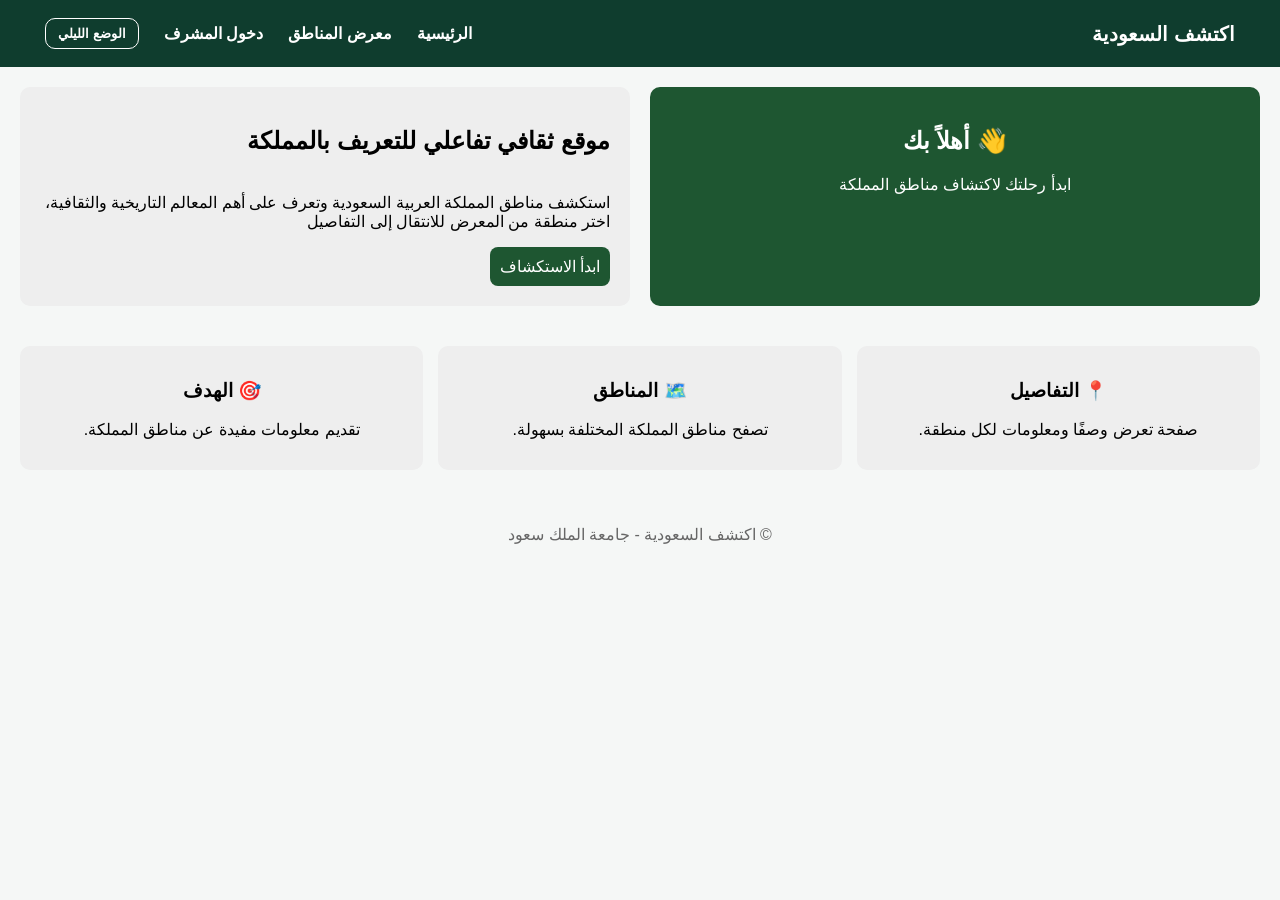
<file: index.html>
<!DOCTYPE html>
<html lang="ar">
<head>
    <meta charset="UTF-8">
    <title>اكتشف السعودية</title>
    <link rel="stylesheet" href="css/style.css">
</head>

<body>

<header>
    <h1>اكتشف السعودية</h1>

    <nav>
       <a href="index.html">الرئيسية</a>
        <a href="regions.php">معرض المناطق</a>
        <a href="login.php">دخول المشرف</a>
        <button class="mode-btn" onclick="toggleMode()">الوضع الليلي</button>
    </nav>
    
</header>

<main>
    <section class="hero">
        <div class="hero-text">
            <h2>موقع ثقافي تفاعلي للتعريف بالمملكة</h2>
            <p>
               <br>استكشف مناطق المملكة العربية السعودية وتعرف على أهم 
            المعالم التاريخية والثقافية، اختر منطقة من المعرض للانتقال إلى التفاصيل
            </p>

            <a href="regions.php" class="explore-btn">ابدأ الاستكشاف</a>
        </div>

        <div class="hero-box">
            <h2>👋 أهلاً بك</h2>
            <p>ابدأ رحلتك لاكتشاف مناطق المملكة</p>
        </div>
    </section>

    <section class="info-cards">
        <div class="info-card">
            <h3>📍 التفاصيل</h3>
            <p>صفحة تعرض وصفًا ومعلومات لكل منطقة.</p>
        </div>

        <div class="info-card">
            <h3>🗺️ المناطق</h3>
            <p>تصفح مناطق المملكة المختلفة بسهولة.</p>
        </div>

        <div class="info-card">
            <h3>🎯 الهدف</h3>
            <p>تقديم معلومات مفيدة عن مناطق المملكة.</p>
        </div>
    </section>
</main>

<footer>
    © اكتشف السعودية - جامعة الملك سعود
</footer>

<script src="js/script.js"></script>
</body>
</html>
</file>
<file: css/style.css>
body {
    margin: 0;
    font-family: Arial, sans-serif;
    direction: rtl;
    background-color: #f5f7f6;
}

/* ===== HEADER ===== */
header {
    width: 100% !important;
    margin: 0 !important;
    background-color: #0f3d2e !important;
    color: white !important;
    padding: 18px 45px !important;
    box-sizing: border-box !important;

    display: flex !important;
    flex-direction: row !important;
    align-items: center !important;
    justify-content: space-between !important;
}
/* اسم الموقع يمين */
header h1 {
    margin: 0;
    font-size: 20px;
}

/* الروابط يسار */
nav {
    display: flex !important;
    align-items: center !important;
    gap: 25px !important;
}

nav a {
    color: white !important;
    text-decoration: none !important;
    font-weight: bold !important;
}

/* زر الوضع الليلي */
.mode-btn {
    position: static !important;
    background: transparent !important;
    color: white !important;
    border: 1px solid white !important;
    padding: 7px 12px !important;
    border-radius: 10px !important;
    font-weight: bold !important;
}
/* ===== BUTTON DEFAULT ===== */
button {
    padding: 8px 12px;
    background-color: #d9b36c;
    border: none;
    cursor: pointer;
    border-radius: 5px;
}

/* ===== BETTER NIGHT MODE COLORS ===== */
.dark-mode {
    background-color: #0f172a;
    color: white;
}

.dark-mode main {
    background-color: #0f172a;
}

.dark-mode header {
    background-color: #0f3d2e;
}

.dark-mode .hero-text,
.dark-mode .hero-box,
.dark-mode .info-card,
.dark-mode .card,
.dark-mode #place-details {
    background-color: #1e293b !important;
    color: white !important;
}

.dark-mode .hero-text p,
.dark-mode .info-card p,
.dark-mode .card p,
.dark-mode .regions-head p,
.dark-mode small {
    color: #dbeafe !important;
}

.dark-mode .card a {
    color: #93c5fd !important;
}

.dark-mode .filters input,
.dark-mode .filters select {
    background-color: white;
    color: #111;
}

/* 1. الخلفية العامة للصفحة وحاوية الإدارة */
body.dark-mode.admin-body, 
body.dark-mode .dashboard-container, 
body.dark-mode .content-manager {
    background-color: #121826 !important; /* لون داكن جداً للخلفية */
    color: #e0e6ed !important;
}

/* 2. الهيدر (الجزء العلوي) */
body.dark-mode header {
    background-color: #1a2234 !important;
    border-bottom: 1px solid #2d3748;
    color: #ffffff;
}

/* 3. تعديل الهيدر الأخضر (الذي ظهر في الصورة) */
body.dark-mode .logo, 
body.dark-mode header {
    background: #0f3d2e !important; /* درجة أغمق من الأخضر لتناسب الوضع الليلي */
}

/* 4. الجدول والحاوية الخاصة به */
body.dark-mode .table-wrapper {
    background-color: #1a2234 !important;
    border: 1px solid #2d3748;
    box-shadow: 0 4px 12px rgba(0, 0, 0, 0.5);
    border-radius: 8px;
}

body.dark-mode .admin-table {
    background-color: transparent !important;
    color: #e0e6ed !important;
}

/* 5. نصوص الجدول والعناوين */
body.dark-mode .admin-table th {
    background-color: #2d3748 !important;
    color: #ffffff !important;
    border-bottom: 2px solid #4a5568;
}

body.dark-mode .admin-table td {
    border-bottom: 1px solid #2d3748 !important;
    color: #cbd5e0 !important;
}

/* 6. الأزرار (تعديل بسيط لتبدو بارزة في الظلام) */
body.dark-mode .add-btn {
    background-color: #28a745 !important;
    border: none;
}

body.dark-mode .edit-link {
    background-color: #2d3748 !important;
    color: #63b3ed !important;
    border: 1px solid #4a5568;
}

/* 7. الفوتر (أسفل الصفحة) */
body.dark-mode footer {
    background-color: #0a0e17 !important;
    color: #718096 !important;
    border-top: 1px solid #1a2234;
}

/* 8. نصوص الوصف والعناوين */
body.dark-mode h2, 
body.dark-mode p,
body.dark-mode .desc-cell {
    color: #a0aec0 !important;
}

/* ===== HERO ===== */
.hero {
    display: flex;
    flex-direction: row-reverse;
    gap: 20px;
    padding: 20px;
}

.hero-text {
    flex: 1;
    background: #eee;
    padding: 20px;
    border-radius: 10px;
}

.hero-box {
    flex: 1;
    background: #1e5631;
    color: white;
    padding: 20px;
    border-radius: 10px;
    text-align: center;
}

.explore-btn {
    display: inline-block;
    padding: 10px;
    background: #1e5631;
    color: white;
    border-radius: 8px;
    text-decoration: none;
}

/* ===== CARDS HOME ===== */
.info-cards {
    display: flex;
    gap: 15px;
    padding: 20px;
}

.info-card {
    flex: 1;
    background: #eee;
    padding: 15px;
    border-radius: 10px;
    text-align: center;
}

/* ===== REGIONS HEADER (العنوان + البحث) ===== */
.regions-head {
    text-align: right;
    margin: 20px;
}

.regions-head h2 {
    margin-bottom: 10px;
}

/* البحث والمينيو تحت العنوان يمين */
.filters {
    display: flex;
    justify-content: flex-end;
    gap: 10px;
}

.filters input,
.filters select {
    padding: 8px;
    border: 1px solid #ccc;
    border-radius: 6px;
}

/* عدد النتائج يسار */
.result-count {
    text-align: left;
    margin: 10px 20px;
    font-weight: bold;
}

/* ===== GALLERY ===== */
.gallery {
    display: flex; 
    flex-direction: row;
    flex-wrap: wrap;    
    gap: 20px;        
    padding: 20px;
    justify-content: flex-start; 
}

.card {
    background: #eee;
    width: 300px;   
    padding: 15px;
    border-radius: 12px;
    text-align: center;
    transition: transform 0.3s ease, box-shadow 0.3s ease;
    box-shadow: 0 2px 8px rgba(0,0,0,0.05);
}

.card:hover {
    transform: translateY(-8px);
    box-shadow: 0 10px 20px rgba(0,0,0,0.1);
    background: #fdfdfd;
}

.card img {
    width: 100%;
    height: 180px; 
    object-fit: cover;
    border-radius: 8px;
}

/* ===== FOOTER ===== */
footer {
    text-align: center;
    padding: 15px;
    margin-top: 20px;
    color: #666;
}

.logo {
    color: white !important;
    font-size: 20px !important;
    font-weight: bold !important;
}

/* ===== DETAILS PAGE ===== */

.details-page {
    width: 70%;
    margin: 25px auto;
    background: white;
    padding: 25px;
    border-radius: 12px;
}

/* الصورة الكبيرة */
.cover-img {
    width: 100%;
    height: 260px;
    object-fit: cover;
    border-radius: 12px;
    display: block;
    margin-bottom: 20px;
}

/* النص */
.details-content {
    text-align: right;
}


/* مربع أخضر */
.quick-box {
    background-color: #e5f3ea;
    padding: 15px 20px;
    border-radius: 10px;
    margin: 20px 0;
}

/* المعالم */
.details-content ul {
    padding-right: 20px;
}

/* معرض الصور */
.details-gallery {
    display: flex;
    gap: 12px;
    margin-top: 10px;
}

.details-gallery img {
    width: 32%;
    height: 120px;
    object-fit: cover;
    border-radius: 8px;
}

/* Login page */
.login-page {
    background-color: #f5f7f6;
}

.login-container {
    display: flex;
    justify-content: center;
    align-items: center;
    min-height: 70vh; 
}

.login-card {
    background: white;
    width: 100%;
    max-width: 400px;
    border-radius: 12px;
    overflow: hidden;
    box-shadow: 0 4px 15px rgba(0,0,0,0.1);
    margin: 20px;
}

.login-card-header {
    background-color: #0f3d2e;
    color: white;
    padding: 15px;
    text-align: center;
    font-weight: bold;
    font-size: 18px;
}

.login-card-body {
    padding: 30px;
}

.form-group {
    margin-bottom: 20px;
    text-align: right;
}

.form-group label {
    display: block;
    margin-bottom: 8px;
    font-weight: bold;
    color: #333;
}

.form-group input {
    width: 100%;
    padding: 12px;
    border: 1px solid #ccc;
    border-radius: 8px;
    box-sizing: border-box;
}

.login-btn {
    width: 100%;
    background-color: #0f3d2e;
    color: white;
    padding: 12px;
    border: none;
    border-radius: 8px;
    cursor: pointer;
    font-weight: bold;
    font-size: 16px;
    transition: 0.3s;
}

.login-btn:hover {
    background-color: #1e5631;
}

.error-msg {
    color: red;
    text-align: center;
    margin-top: 15px;
    font-size: 14px;
}


/* Dashboard page */
.admin-body { background-color: #f8fafc; }

.dashboard-container { padding: 40px 20px; max-width: 1100px; margin: 0 auto; }

.content-manager h2 { color: #0f3d2e; border-bottom: 2px solid #0f3d2e; display: inline-block; padding-bottom: 5px; }

.actions-bar { text-align: left; margin-bottom: 20px; }

.add-btn { background-color: #0f3d2e; color: white; padding: 10px 20px; border-radius: 8px; text-decoration: none; font-weight: bold; }

.success-alert { background-color: #d1fae5; color: #065f46; padding: 15px; border-radius: 8px; margin-bottom: 20px; text-align: center; }


.table-wrapper { background: white; border-radius: 12px; box-shadow: 0 2px 10px rgba(0,0,0,0.05); overflow: hidden; }

.admin-table { width: 100%; border-collapse: collapse; text-align: right; }

.admin-table th { background-color: #f1f5f9; padding: 15px; color: #475569; font-size: 14px; }

.admin-table td { padding: 15px; border-bottom: 1px solid #f1f5f9; font-size: 14px; }

.desc-cell { max-width: 300px; color: #64748b; }


.controls { display: flex; gap: 8px; justify-content: center; }

.edit-link { background-color: #1e5631; color: white; padding: 5px 12px; border-radius: 4px; text-decoration: none; font-size: 12px; }

.delete-link { background-color: #991b1b; color: white; padding: 5px 12px; border-radius: 4px; text-decoration: none; font-size: 12px; }

.logout-btn { background-color: #991b1b; color: white; padding: 7px 15px; border-radius: 8px; text-decoration: none; }


/*  Add page */
.add-page-container {
    display: flex;
    justify-content: center;
    padding: 40px 20px;
    background-color: #f4f7f6;
}

.add-card {
    background: white;
    width: 100%;
    max-width: 700px;
    padding: 30px;
    border-radius: 10px;
    box-shadow: 0 5px 20px rgba(0,0,0,0.05);
    text-align: right;
}

.add-card h3 {
    color: #0f3d2e;
    border-bottom: 2px solid #eee;
    padding-bottom: 15px;
    margin-bottom: 25px;
}

.form-group {
    margin-bottom: 18px;
}

.form-group label {
    display: block;
    margin-bottom: 8px;
    font-weight: bold;
    font-size: 14px;
    color: #444;
}

.form-group input[type="text"],
.form-group textarea,
.form-group select {
    width: 100%;
    padding: 10px;
    border: 1px solid #ddd;
    border-radius: 5px;
    background-color: #fafafa;
}

.gallery-section {
    background-color: #f9f9f9;
    padding: 15px;
    border-radius: 8px;
    margin: 20px 0;
}

.gallery-section h4 {
    margin-top: 0;
    color: #0f3d2e;
    font-size: 16px;
}

.save-btn {
    width: 100%;
    background-color: #0f3d2e;
    color: white;
    padding: 12px;
    border: none;
    border-radius: 5px;
    font-size: 16px;
    font-weight: bold;
    cursor: pointer;
    transition: 0.3s;
}

.save-btn:hover {
    background-color: #1e5631;
}

/* Edit Page*/
.edit-page-container {
    padding: 30px;
    max-width: 1200px;
    margin: 0 auto;
}

.edit-grid {
    display: grid;
    grid-template-columns: 2fr 1fr; 
    gap: 25px;
    direction: rtl;
}

.card {
    background: white;
    padding: 25px;
    border-radius: 12px;
    box-shadow: 0 4px 15px rgba(0,0,0,0.05);
}

.card h3 {
    margin-top: 0;
    color: #0f3d2e;
    border-bottom: 1px solid #eee;
    padding-bottom: 10px;
}

.status-badge {
    background: #e8f5e9;
    color: #2e7d32;
    padding: 5px 12px;
    border-radius: 20px;
    display: inline-block;
    font-size: 12px;
    margin-bottom: 20px;
}

.preview-item {
    margin-bottom: 15px;
    border-bottom: 1px dashed #eee;
    padding-bottom: 5px;
}

.preview-images img {
    border-radius: 8px;
    border: 1px solid #ddd;
}

.thumb-large {
    width: 100%;
    height: 150px;
    object-fit: cover;
    margin-bottom: 15px;
}

.thumb-grid {
    display: grid;
    grid-template-columns: repeat(3, 1fr);
    gap: 5px;
}

.thumb-grid img {
    width: 100%;
    height: 60px;
    object-fit: cover;
}

.delete-btn-outline {
    width: 100%;
    margin-top: 20px;
    background: none;
    border: 1px solid #991b1b;
    color: #991b1b;
    padding: 8px;
    border-radius: 5px;
    cursor: pointer;
}

.mb-5 { margin-bottom: 8px; }


.alert-success {
   background-color: #d1fae5; color: #065f46; padding: 15px; border-radius: 8px; margin-bottom: 20px; text-align: center; 
}

@keyframes fadeIn {
    from { opacity: 0; transform: translateY(-10px); }
    to { opacity: 1; transform: translateY(0); }
}
</file>
